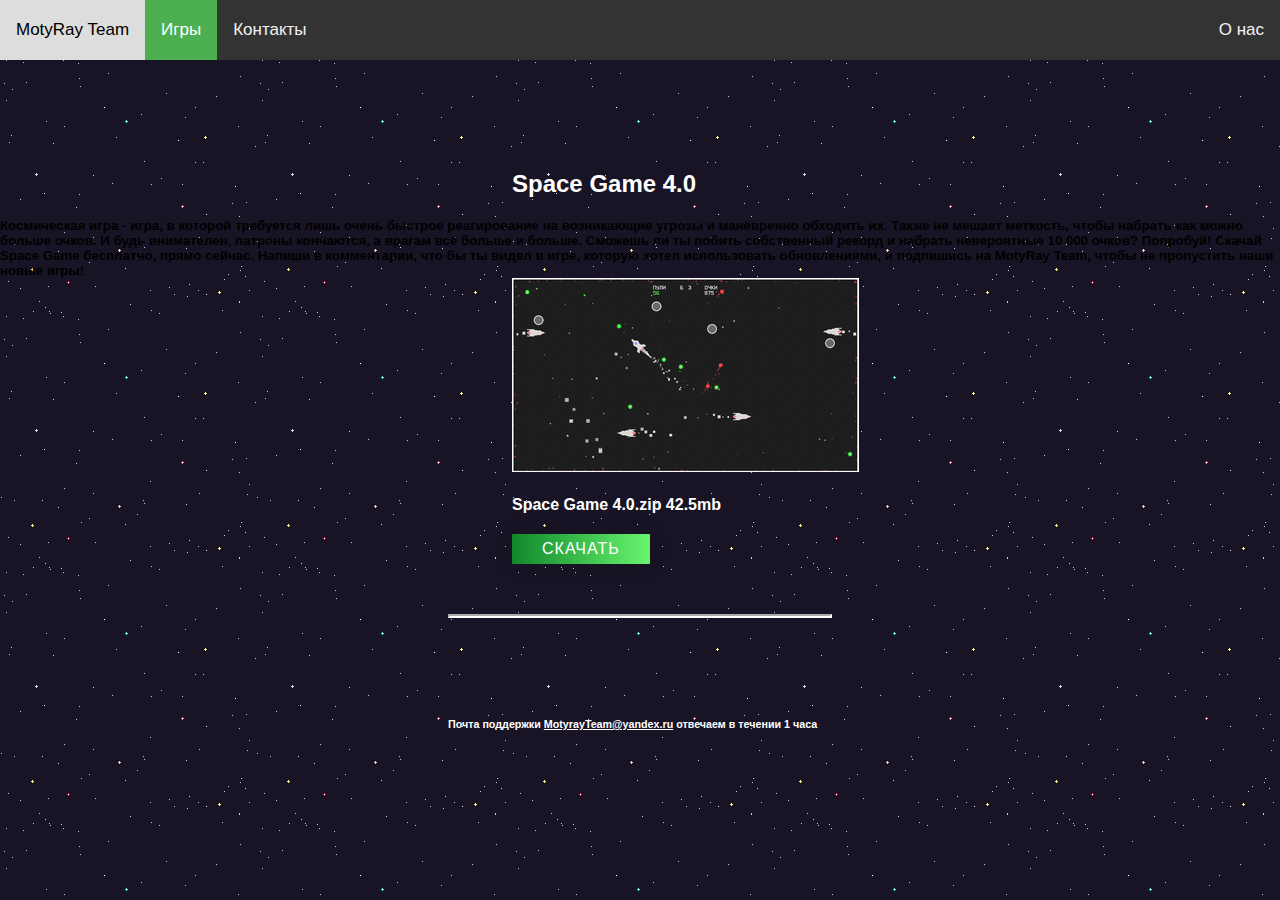
<file: index.html>
<!DOCTYPE html>
<html lang="ru" dir="ltr">
  <head>
    <meta charset="utf-8">
    <link rel="stylesheet" href="maim.css">
    <title>Игры</title>
  </head>
  <style media="screen">
    body { background: url(space.png); }

  </style>
  <body>


    <div class="topnav">
        <a href="./index.html">MotyRay Team</a>
        <a href="./pgGame.html" class="active" >Игры</a>
        <a href="#contact">Контакты</a>
        <a style="float:right" href="#contact">О нас</a>
    </div>

    
    <div class="pgSpaceGame">
      <h2>Space Game 4.0</h2>
      <h5>Космическая игра - игра, в которой требуется лишь очень быстрое реагирование на возникающие угрозы и манёвренно обходить их. Также не мешает меткость, чтобы набрать как можно больше очков. И будь внимателен, патроны кончаются, а врагам всё больше и больше. Сможешь ли ты побить собственный рекорд и набрать невероятные 10 000 очков? Попробуй! Скачай Space Game бесплатно, прямо сейчас. Напиши в комментарии, что бы ты видел в игре, которую хотел использовать обновлениями, и подпишись на MotyRay Team, чтобы не пропустить наши новые игры! </h5>
      <p><img src="SpGam.png" ></p>

      <h4>Space Game 4.0.zip  42.5mb</h4>

      <a href="https://drive.google.com/file/d/189HIpsshAujYC_hssMsY-BSRtGoeRVSf/view?usp=sharing" target="_blank"; class="btnDow" style="color:rgb(255, 255, 255)">Скачать</a>
      <hr style = "margin-top: 100px; margin-left: 35%;margin-right:  35%;border-width: 2px; border-color: white;">
    </div>

    <div class="blockEnd">
      <h6 style="color: white; margin-left: 35%; margin-top: 100px;">Почта поддержки <a style="color: white" href="mailto:MotyrayTeam@yandex.ru" >MotyrayTeam@yandex.ru</a>  отвечаем в течении 1 часа</h6>
    </div>


  </body>
</html>
</file>
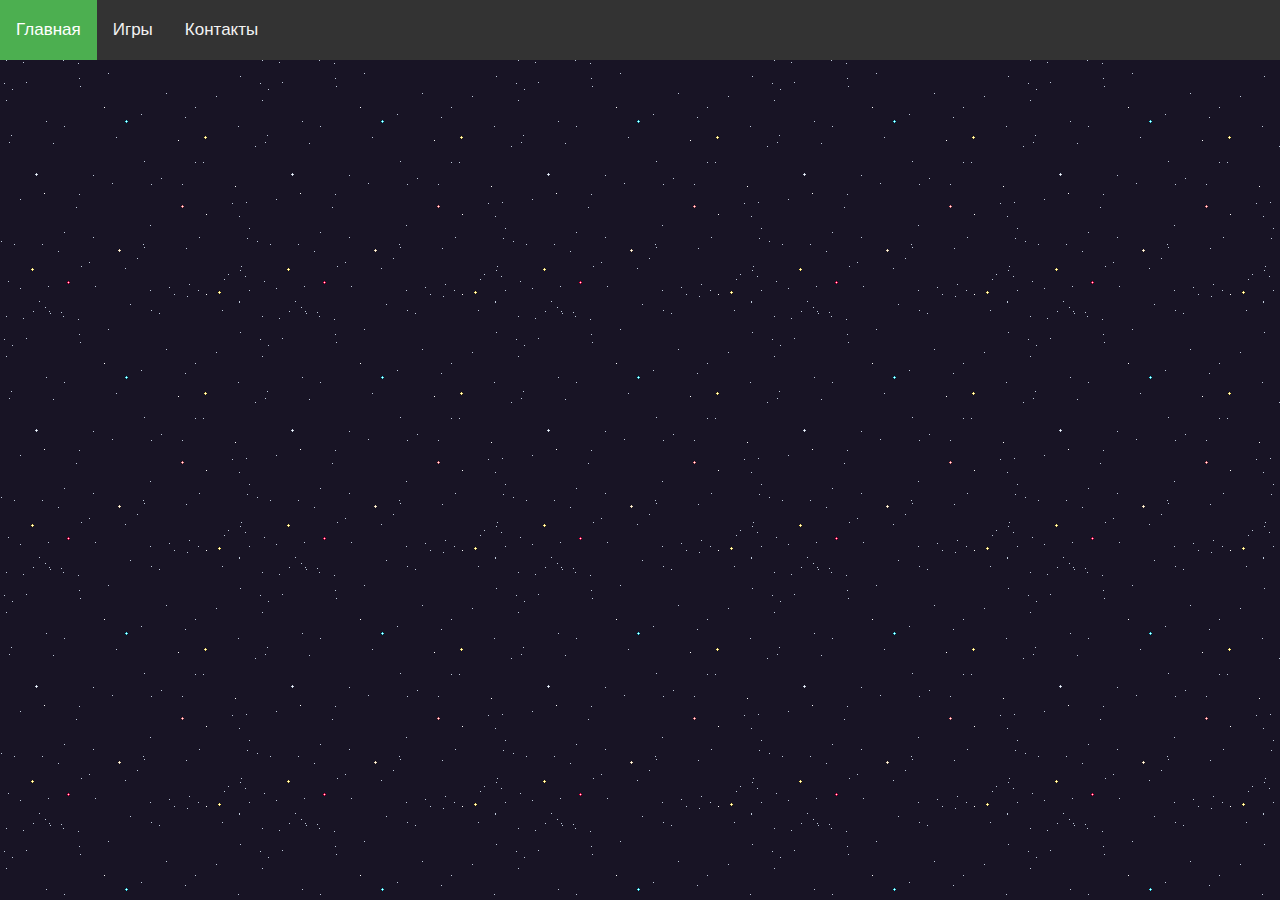
<file: Home.html>
<!DOCTYPE html>
<html lang="ru" dir="ltr">
  <head>
    <meta charset="utf-8">
    <link rel="stylesheet" href="maim.css">
    <title>MotyRay_Team Главная</title>
  </head>
  <style media="screen">
    body { background: url(space.png); }

  </style>
  <body>

    <div class="topnav">
        <a href="index.html" class="active" >Главная</a>
        <a href="pgGame.html">Игры</a>
        <a href="#contact">Контакты</a>
    </div>







  </body>
</html>
</file>
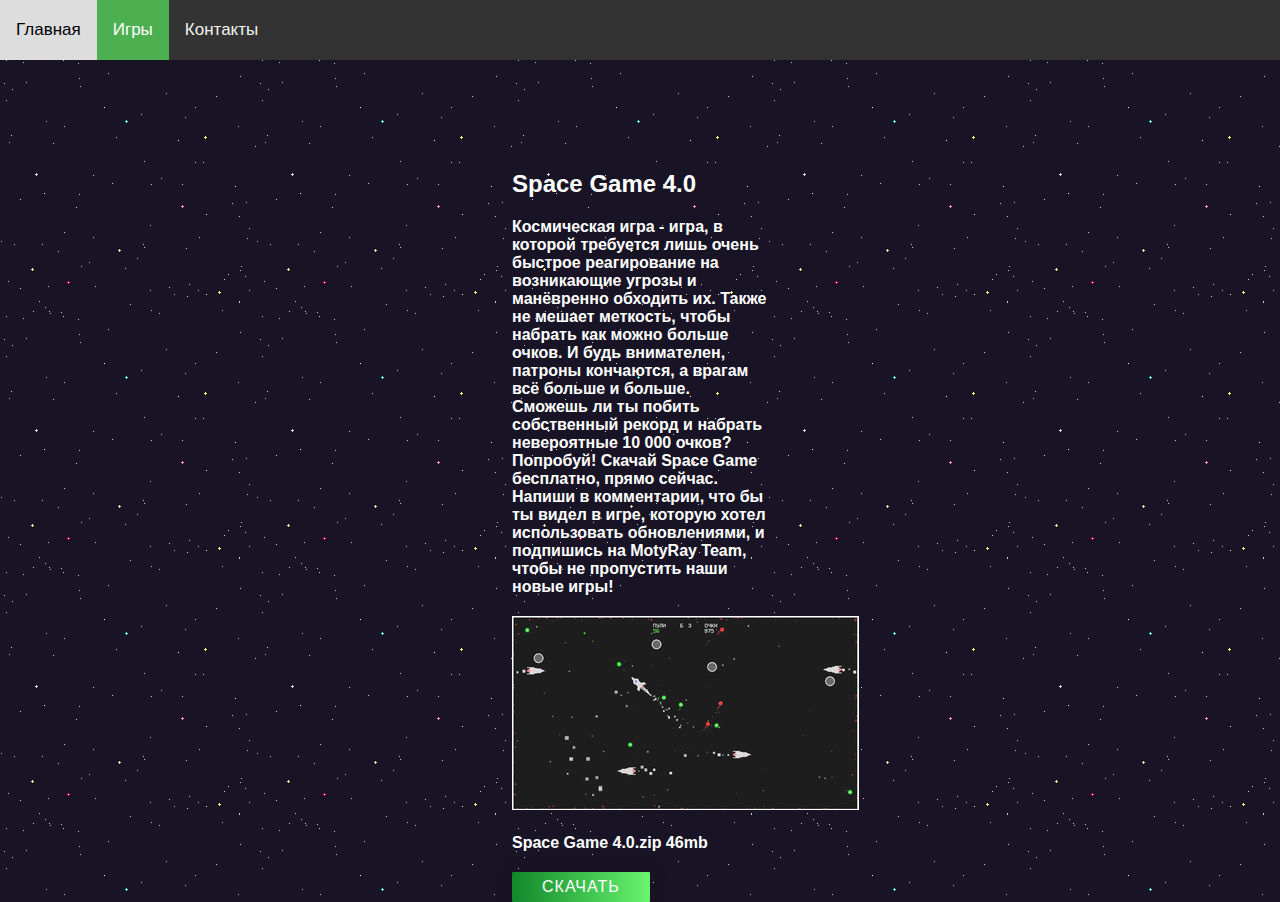
<file: PgGame.html>
<!DOCTYPE html>
<html lang="ru" dir="ltr">
  <head>
    <meta charset="utf-8">
    <link rel="stylesheet" href="maim.css">
    <title>MotyRay_Team Главная</title>
  </head>
  <style media="screen">
    body { background: url(space.png); }

  </style>
  <body>

    <div class="topnav">
        <a href="/index.html">Главная</a>
        <a href="/pgGame.html" class="active" >Игры</a>
        <a href="#contact">Контакты</a>
    </div>


    <div class="pgSpaceGame">
      <h2>Space Game 4.0</h2>
      <h4>Космическая игра - игра, в которой требуется лишь очень быстрое реагирование на возникающие угрозы и манёвренно обходить их. Также не мешает меткость, чтобы набрать как можно больше очков. И будь внимателен, патроны кончаются, а врагам всё больше и больше. Сможешь ли ты побить собственный рекорд и набрать невероятные 10 000 очков? Попробуй! Скачай Space Game бесплатно, прямо сейчас. Напиши в комментарии, что бы ты видел в игре, которую хотел использовать обновлениями, и подпишись на MotyRay Team, чтобы не пропустить наши новые игры! </h4>
      <p><img src="SpGam.png" ></p>

      <h4>Space Game 4.0.zip  46mb</h4>

      <a href="https://drive.google.com/uc?export=dowload&id=1QmzN02WuguaTMaLmB-6WDliRWhWIdV8j" class="btnDow" style="color:rgb(255, 255, 255)">Скачать</a>
    </div>








  </body>
</html>
</file>
<file: maim.css>
*{
  margin: 0;
  padding: 0;
}
body {

    flex-direction: column;
    font-family: sans-serif;
}


.topnav {
    position: relative;
    top: -10px;



    background-color: #333;
    overflow: hidden;
    margin-bottom: 100px;
}
.topnav a {
    margin-top: 10px;
    float: left;
    color: #f2f2f2;
    text-align: center;
    padding: 20px 16px;
    text-decoration: none;
    font-size: 17px;

}
.topnav a:hover {
    background-color: #ddd;
    color: black;
}
.topnav a.active {

    background-color: #4CAF50;
    color: white;
}

.btnDow {
    position: relative;
    margin-left: 40%;
    margin-bottom: 50px;
    text-decoration: none;
    color: rgb(255, 255, 255);
    padding: 6px 30px;
    border-radius: 1px;
    font-family: 'Montserrat', sans-serif;
    text-transform: uppercase;
    letter-spacing: 1px;
    background-image: linear-gradient(to right, #11882b 0%, #69f770 51%, #96fc9e 100%);
    background-size: 200% auto;
    box-shadow: 0 0 20px rgba(0, 0, 0, 0.1);
    transition: .5s;
    position: absolute;
}


.pgSpaceGame p,h2,h4 {

  margin-left: 40%;
  color: rgb(255, 255, 255);
  position: relative;
  margin-bottom: 20px;

}
.pgSpaceGame h4{
  margin-right:  40%;
}
</file>
